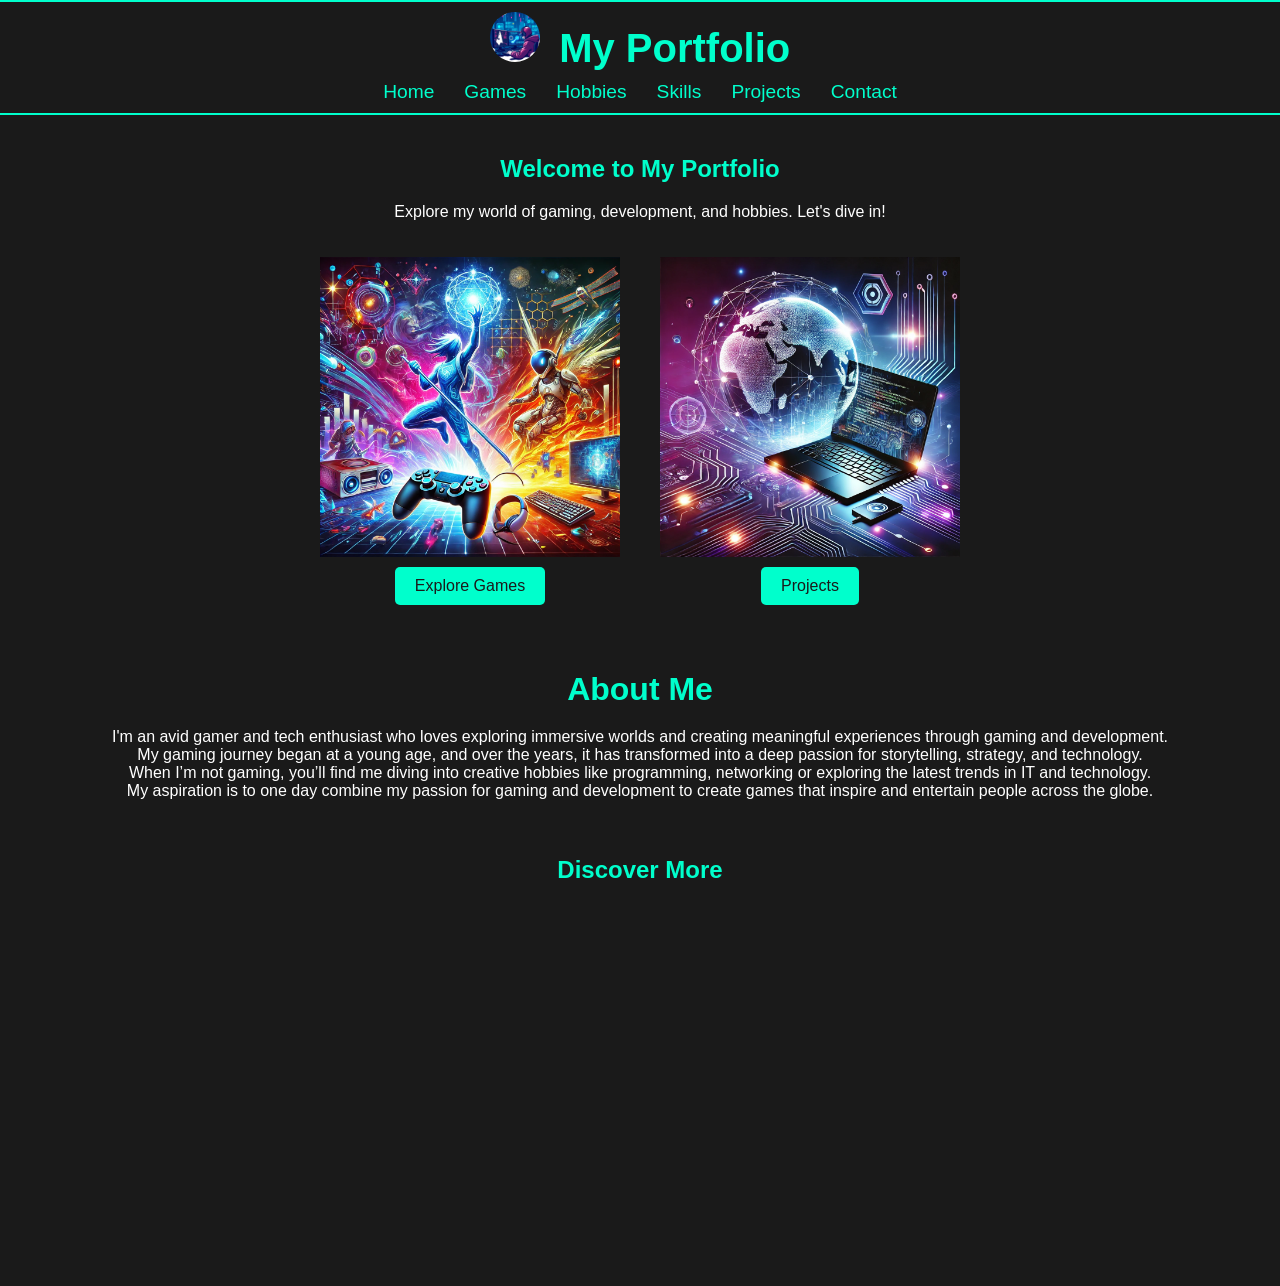
<file: index.html>
<!DOCTYPE html>
<html lang="en">
<head>
    <meta charset="UTF-8">
    <meta name="viewport" content="width=device-width, initial-scale=1.0">
    <title>Home - My Portfolio</title>
    <link rel="stylesheet" href="styles.css">
</head>
<body>
	<header>
		<div class="header-container">
			<a href="index.html"> <img src="homepage/profile.jpg" alt="A gamer passionate about computing and IT" class="profile-pic"> </a>
			<a href="index.html"><h1 class="title">My Portfolio</h1></a>
			<button class="menu-toggle" aria-label="Toggle navigation menu">
				<span></span>
				<span></span>
				<span></span>
			</button>
		</div>
		<nav class="navbar">
			<ul class="nav-links">
				<li><a href="index.html">Home</a></li>
				<li><a href="games.html">Games</a></li>
				<li><a href="hobbies.html">Hobbies</a></li>
				<li><a href="skills.html">Skills</a></li>
				<li><a href="projects.html">Projects</a></li>
				<li><a href="contact.html">Contact</a></li>
			</ul>
		</nav>
	</header>
	
    <section id="home">
		<h1>Welcome to My Portfolio</h1>
		<p>Explore my world of gaming, development, and hobbies. Let's dive in!</p>
        <div class="hero">
            <!-- First image and button -->
            <div class="btn-container">
                <img src="homepage/games.webp" alt="Video Games" title="Dive into my favorite games.">
                <a href="games.html" class="btn">Explore Games</a>
            </div>

            <!-- Second image and button -->
            <div class="btn-container">
                <img src="homepage/Computing.webp" alt="Computing/IT" title="Check out the projects I’ve been working on.">
                <a href="projects.html" class="btn">Projects</a>
            </div>
        </div>

        <div class="aboutme">
            <h2>About Me</h2>
			<p>I'm an avid gamer and tech enthusiast who loves exploring immersive worlds and creating meaningful experiences through gaming and development.<br>
			My gaming journey began at a young age, and over the years, it has transformed into a deep passion for storytelling, strategy, and technology.<br>
			When I’m not gaming, you’ll find me diving into creative hobbies like programming, networking or exploring the latest trends in IT and technology.<br>
			My aspiration is to one day combine my passion for gaming and development to create games that inspire and entertain people across the globe.</p>
        </div>

        <div class="btn-container">
            <h2>Discover More</h2>
            <p>Get to know me beyond gaming.</p>
            <a href="hobbies.html" class="btn">Hobbies</a>
            <p>Learn about the technical expertise I bring to the table.</p>
            <a href="skills.html" class="btn">Skills</a>
            <p>Let’s connect and collaborate!</p>
            <a href="contact.html" class="btn">Contact</a>
        </div>
    </section>
	
    <footer>
        <p>&copy; 2024 Alex. All rights reserved.</p>
		<p>Images generated by OpenAI.</p>
    </footer>
	<script src="functions.js"></script>
</body>
</html>
</file>
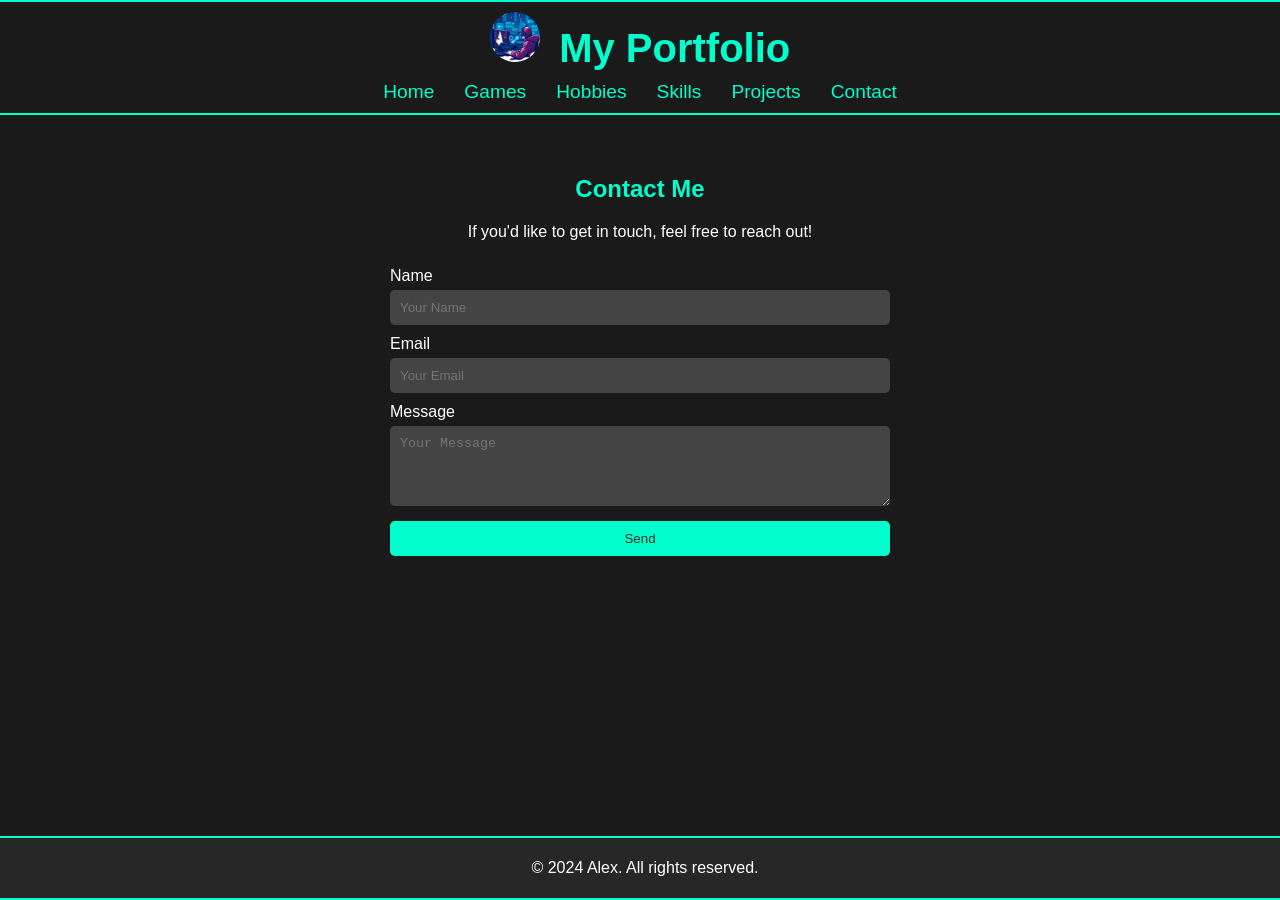
<file: contact.html>
<!DOCTYPE html>
<html lang="en">
<head>
    <meta charset="UTF-8">
    <meta name="viewport" content="width=device-width, initial-scale=1.0">
    <title>Contact - My Portfolio</title>
    <link rel="stylesheet" href="styles.css">
</head>
<body>
	<header>
		<div class="header-container">
			<a href="index.html"> <img src="homepage/profile.jpg" alt="A gamer passionate about computing and IT" class="profile-pic"> </a>
			<a href="index.html"><h1 class="title">My Portfolio</h1></a>
			<button class="menu-toggle" aria-label="Toggle navigation menu">
				<span></span>
				<span></span>
				<span></span>
			</button>
		</div>
		<nav class="navbar">
			<ul class="nav-links">
				<li><a href="index.html">Home</a></li>
				<li><a href="games.html">Games</a></li>
				<li><a href="hobbies.html">Hobbies</a></li>
				<li><a href="skills.html">Skills</a></li>
				<li><a href="projects.html">Projects</a></li>
				<li><a href="contact.html">Contact</a></li>
			</ul>
		</nav>
	</header>
    <section id="contact">
        <div class="container">
            <h2>Contact Me</h2>
            <p>If you'd like to get in touch, feel free to reach out!</p>
            <form>
                <label for="name">Name</label>
                <input type="text" id="name" name="name" placeholder="Your Name">
                <label for="email">Email</label>
                <input type="email" id="email" name="email" placeholder="Your Email">
                <label for="message">Message</label>
                <textarea id="message" name="message" rows="4" placeholder="Your Message"></textarea>
                <button type="submit">Send</button>
            </form>
        </div>
    </section>
    <footer>
        <p>&copy; 2024 Alex. All rights reserved.</p>
    </footer>
	<script src="functions.js"></script>
</body>
</html>
</file>
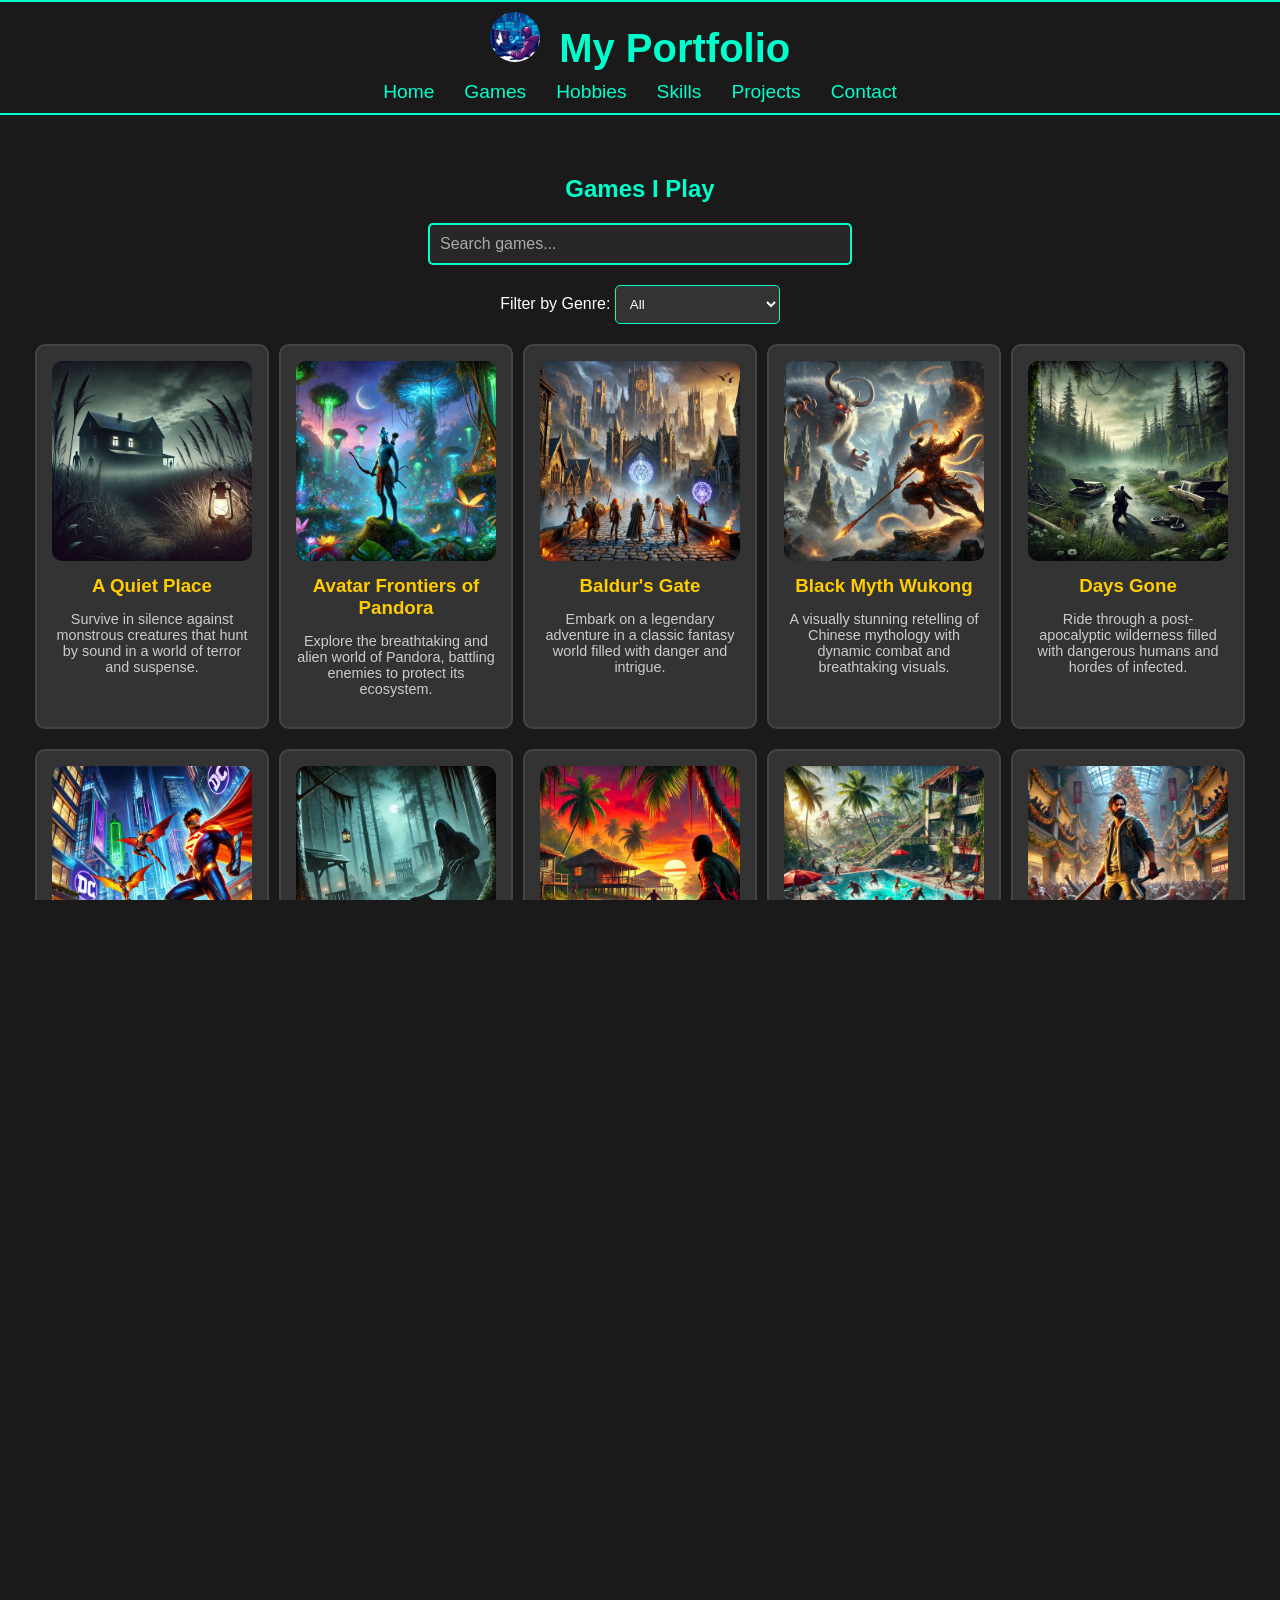
<file: games.html>
<!DOCTYPE html>
<html lang="en">
<head>
    <meta charset="UTF-8">
    <meta name="viewport" content="width=device-width, initial-scale=1.0">
    <title>Games - My Portfolio</title>
    <link rel="stylesheet" href="styles.css">
</head>
<body>
	<header>
		<div class="header-container">
			<a href="index.html"> <img src="homepage/profile.jpg" alt="A gamer passionate about computing and IT" class="profile-pic"> </a>
			<a href="index.html"><h1 class="title">My Portfolio</h1></a>
			<button class="menu-toggle" aria-label="Toggle navigation menu">
				<span></span>
				<span></span>
				<span></span>
			</button>
		</div>
		<nav class="navbar">
			<ul class="nav-links">
				<li><a href="index.html">Home</a></li>
				<li><a href="games.html">Games</a></li>
				<li><a href="hobbies.html">Hobbies</a></li>
				<li><a href="skills.html">Skills</a></li>
				<li><a href="projects.html">Projects</a></li>
				<li><a href="contact.html">Contact</a></li>
			</ul>
		</nav>
	</header>
	<section id="games">
		<div class="container">
			<h2>Games I Play</h2>
			
			<!-- Search Bar -->
			<div class="search-section">
				<input 
					type="text" 
					id="searchBar" 
					placeholder="Search games..." 
					oninput="searchGames()" 
					class="search-input"
				/>
			</div>

			<!-- Filter Section -->
			<div class="filter-section">
				<label for="filter">Filter by Genre:</label>
				<select id="filter" onchange="filterGames()">
					<option value="all">All</option>
					<option value="Action">Action</option>
					<option value="Adventure">Adventure</option>
					<option value="RPG">RPG</option>
					<option value="Open-World">Open World</option>
					<option value="Survival">Survival</option>
					<option value="Horror">Horror</option>
					<option value="Fantasy">Fantasy</option>
					<option value="Sci-Fi">Sci-Fi</option>
					<option value="Shooter">Shooter</option>
					<option value="Simulation">Simulation</option>
					<option value="Puzzle">Puzzle</option>
					<option value="Platformer">Platformer</option>
					<option value="Narrative">Narrative</option>
					<option value="Strategy">Strategy</option>
					<option value="Multiplayer">Multiplayer</option>
					<option value="MMO">MMO</option>
					<option value="Battle-Royale">Battle Royale</option>
					<option value="Mythology">Mythology</option>
					<option value="Psychological-Horror">Psychological Horror</option>
				</select>
			</div>

			<!-- Games Grid -->
			<div class="games-grid" id="gamesGrid">
				<div class="game-card" data-genre="Adventure Action Horror Survival">
					<img src="games/AQuietPlace.webp" alt="A Quiet Place">
					<h3>A Quiet Place</h3>
					<p>Survive in silence against monstrous creatures that hunt by sound in a world of terror and suspense.</p>
				</div>
				<div class="game-card" data-genre="Adventure RPG Action Shooter Open-World">
					<img src="games/Avatar.webp" alt="Avatar Frontiers of Pandora">
					<h3>Avatar Frontiers of Pandora</h3>
					<p>Explore the breathtaking and alien world of Pandora, battling enemies to protect its ecosystem.</p>
				</div>
				<div class="game-card" data-genre="RPG Fantasy Strategy">
					<img src="games/Baldur'sGate.webp" alt="Baldur's Gate">
					<h3>Baldur's Gate</h3>
					<p>Embark on a legendary adventure in a classic fantasy world filled with danger and intrigue.</p>
				</div>
				<div class="game-card" data-genre="Action RPG Adventure Mythology">
					<img src="games/BlackMythWukong.webp" alt="Black Myth Wukong">
					<h3>Black Myth Wukong</h3>
					<p>A visually stunning retelling of Chinese mythology with dynamic combat and breathtaking visuals.</p>
				</div>
				<div class="game-card" data-genre="Action Survival Horror Open-World">
					<img src="games/DaysGone.webp" alt="Days Gone">
					<h3>Days Gone</h3>
					<p> Ride through a post-apocalyptic wilderness filled with dangerous humans and hordes of infected.</p>
				</div>
				<div class="game-card" data-genre="Action MMO Superhero">
					<img src="games/DCUniverseOnline.webp" alt="DC Universe Online">
					<h3>DC Universe Online</h3>
					<p>Create your own superhero or villain and join epic battles in a world of DC Comics legends.</p>
				</div>
				<div class="game-card" data-genre="Horror Multiplayer">
					<img src="games/DeadByDaylight.webp" alt="Dead By Daylight">
					<h3>Dead By Daylight</h3>
					<p>A multiplayer survival horror game where one killer hunts down four survivors.</p>
				</div>
				<div class="game-card" data-genre="RPG Survival Horror">
					<img src="games/DeadIsland1.webp" alt="Dead Island 1">
					<h3>Dead Island 1</h3>
					<p>A zombie-infested island where survival depends on skillful melee combat.</p>
				</div>
				<div class="game-card" data-genre="Action RPG Survival Horror">
					<img src="games/DeadIsland2.webp" alt="Dead Island 2">
					<h3>Dead Island 2</h3>
					<p>Explore a stylish Los Angeles overrun with zombies while fighting for survival.</p>
				</div>
				<div class="game-card" data-genre="Action Survival Horror">
					<img src="games/DeadRising4.webp" alt="Deadrising 4">
					<h3>Deadrising 4</h3>
					<p>Battle hordes of zombies with creative weapons in a festive open-world sandbox.</p>
				</div>
				<div class="game-card" data-genre="Action Adventure Sci-Fi">
					<img src="games/DeadStranding.webp" alt="Dead Stranding">
					<h3>Dead Stranding</h3>
					<p>A story-driven adventure about reconnecting humanity in a fractured world.</p>
				</div><div class="game-card" data-genre="Action Survival Horror">
					<img src="games/DyingLight1.webp" alt="Dying Light 1">
					<h3>Dying Light 1</h3>
					<p>A parkour-based survival game set in a zombie-infested urban environment.</p>
				</div>
				<div class="game-card" data-genre="Action Survival Horror">
					<img src="games/DyingLight2.webp" alt="Dying Light 2">
					<h3>Dying Light 2</h3>
					<p>Fight to survive and shape the future of a post-apocalyptic world.</p>
				</div>
				<div class="game-card" data-genre="Action RPG Fantasy">
					<img src="games/EldenRing.webp" alt="Elden Ring">
					<h3>Elden Ring</h3>
					<p>An expansive open-world RPG filled with mythical creatures and challenging combat.</p>
				</div>
				<div class="game-card" data-genre="Action Horror Multiplayer">
					<img src="games/EvilDead.jpg" alt="Evil Dead The Game">
					<h3>Evil Dead The Game</h3>
					<p>Team up to fight off the forces of evil in the iconic Evil Dead universe.</p>
				</div>
				<div class="game-card" data-genre="Action FPS Open-World">
					<img src="games/FarCry5.webp" alt="Far Cry 5">
					<h3>Far Cry 5</h3>
					<p>Fight a doomsday cult in a sprawling, picturesque Montana landscape.</p>
				</div>
				<div class="game-card" data-genre="Action FPS Open-World">
					<img src="games/FarCry6.jpg" alt="Far Cry 6">
					<h3>Far Cry 6</h3>
					<p>Lead a revolution against a tyrannical dictator in a vibrant island nation.</p>
				</div>
				<div class="game-card" data-genre="Action FPS Open-World">
					<img src="games/FarCryNewDawn.webp" alt="Far Cry New Dawn">
					<h3>Far Cry New Dawn</h3>
					<p>Rebuild and survive in a vivid post-apocalyptic world after nuclear fallout.</p>
				</div>
				<div class="game-card" data-genre="Battle-Royale Shooter">
					<img src="games/Fortnite.webp" alt="Fortnite">
					<h3>Fortnite</h3>
					<p>Battle to be the last player standing in a colorful, fast-paced arena.</p>
				</div>
				<div class="game-card" data-genre="Action Adventure Open-World">
					<img src="games/GhostOfTsushima.jpg" alt="Ghost Of Tsushima">
					<h3>Ghost Of Tsushima</h3>
					<p>Defend Japan from invaders as a samurai in a breathtaking, historic world.</p>
				</div>
				<div class="game-card" data-genre="Action Cyberpunk Platformer">
					<img src="games/Ghostrunner.jpg" alt="Ghost Runner">
					<h3>Ghost Runner</h3>
					<p>A fast-paced cyberpunk parkour game with deadly sword combat.</p>
				</div>
				<div class="game-card" data-genre="Action RPG Mythology">
					<img src="games/GodOfWarRagnarok.webp" alt="God Of War Ragnarok">
					<h3>God Of War Ragnarok</h3>
					<p>A father-son journey through Norse mythology, filled with epic battles.</p>
				</div>
				<div class="game-card" data-genre="Survival Adventure">
					<img src="games/GreenHell.jpg" alt="Green Hell">
					<h3>Green Hell</h3>
					<p>Survive in the dangerous Amazon rainforest with limited resources.</p>
				</div>
				<div class="game-card" data-genre="Action Open-World">
					<img src="games/GTA5.webp" alt="Grand Theft Auto 5">
					<h3>Grand Theft Auto 5</h3>
					<p>Explore a sprawling city filled with heists, chaos, and cinematic storytelling.</p>
				</div>
				<div class="game-card" data-genre="Simulation Survival Strategy">
					<img src="games/MedievalDynasty.webp" alt="Medieval Dynasty">
					<h3>Medieval Dynasty</h3>
					<p>Build your medieval village and dynasty while surviving harsh winters.</p>
				</div>
				<div class="game-card" data-genre="Horror Multiplayer">
					<img src="games/Pacify.webp" alt="Pacify">
					<h3>Pacify</h3>
					<p>Work together to solve a terrifying mystery in a haunted house.</p>
				</div>
				<div class="game-card" data-genre="Horror Multiplayer">
					<img src="games/Phasmophobia.webp" alt="Phasmophobia">
					<h3>Phasmophobia</h3>
					<p>Investigate haunted locations with friends using ghost-hunting tools.</p>
				</div>
				<div class="game-card" data-genre="Simulation Strategy">
					<img src="games/PoliceSimulator.webp" alt="Police Simulator">
					<h3>Police Simulator</h3>
					<p>Step into the role of a police officer and patrol the city streets.</p>
				</div>
				<div class="game-card" data-genre="Battle-Royale Shooter">
					<img src="games/PUBG.jpg" alt="PUBG Battlegrounds">
					<h3>PUBG Battlegrounds</h3>
					<p>Fight to survive in large-scale battles on sprawling maps.</p>
				</div>
				<div class="game-card" data-genre="Action Adventure Open-World">
					<img src="games/RDR2.webp" alt="Red Dead Redemption 2">
					<h3>Red Dead Redemption 2</h3>
					<p>An epic Western adventure with a rich story and stunning open world.</p>
				</div>
				<div class="game-card" data-genre="Action RPG Shooter">
					<img src="games/Remnant1.webp" alt="Remnant 1">
					<h3>Remnant 1</h3>
					<p>Battle interdimensional monsters in a post-apocalyptic world.</p>
				</div>
				<div class="game-card" data-genre="Action RPG Shooter">
					<img src="games/Remnant2.jpg" alt="Remnant 2">
					<h3>Remnant 2</h3>
					<p>A cooperative survival game with deeper exploration and challenging enemies.</p>
				</div>
				<div class="game-card" data-genre="Roguelike Shooter Sci-Fi">
					<img src="games/Returnal.webp" alt="Returnal">
					<h3>Returnal</h3>
					<p>Escape a time loop on a hostile alien planet in this roguelike shooter.</p>
				</div>
				<div class="game-card" data-genre="Action Adventure Open-World">
					<img src="games/RiseOfTheRonin.webp" alt="Rise Of The Ronin">
					<h3>Rise Of The Ronin</h3>
					<p>Explore feudal Japan as a skilled samurai during turbulent times.</p>
				</div>
				<div class="game-card" data-genre="Action Adventure Exploration">
					<img src="games/ShadowOfTheTombRider.jpg" alt="Shadow Of The Tomb Raider">
					<h3>Shadow Of The Tomb Raider</h3>
					<p>Lara Croft's journey into the depths of a lost civilization.</p>
				</div>
				<div class="game-card" data-genre="Adventure Mystery">
					<img src="games/SherlockHolmes.webp" alt="Sherlock Holmes Chapter One">
					<h3>Sherlock Holmes Chapter One</h3>
					<p>Investigate mysteries and solve crimes in an open-world Victorian setting.</p>
				</div>
				<div class="game-card" data-genre="Survival Horror Psychological-Horror">
					<img src="games/SilentHill2.webp" alt="Silent Hill 2">
					<h3>Silent Hill 2</h3>
					<p>A haunting journey into a town filled with eerie secrets and terror.</p>
				</div>
				<div class="game-card" data-genre="Action Adventure">
					<img src="games/Spiderman2.jpg" alt="Spider-man 2">
					<h3>Spider-man 2</h3>
					<p>Swing through New York City and face iconic villains as Spider-Man.</p>
				</div>
				<div class="game-card" data-genre="Survival Strategy">
					<img src="games/StrandedAlienDawn.webp" alt="Stranded Alien Dawn">
					<h3>Stranded Alien Dawn</h3>
					<p>Build and manage a colony while surviving on an alien planet.</p>
				</div>
				<div class="game-card" data-genre="Shooter RPG">
					<img src="games/TheFirstDescendant.webp" alt="The First Descendant">
					<h3>The First Descendant</h3>
					<p>Take on enemies with advanced weapons and unique powers.</p>
				</div>
				<div class="game-card" data-genre="Survival Horror">
					<img src="games/TheForest.webp" alt="The Forest">
					<h3>The Forest</h3>
					<p>Survive in a dense forest filled with cannibalistic mutants.</p>
				</div>
				<div class="game-card" data-genre="RPG Sci-Fi">
					<img src="games/TheOuterWorlds.webp" alt="The Outer Worlds">
					<h3>The Outer Worlds</h3>
					<p>Explore a colonized solar system filled with quirky characters and stories.</p>
				</div>
				<div class="game-card" data-genre="Simulation Life">
					<img src="games/TheSims4.webp" alt="The Sims 4">
					<h3>The Sims 4</h3>
					<p>Build homes, relationships, and entire lives in this life simulator.</p>
				</div>
				<div class="game-card" data-genre="Adventure Narrative">
					<img src="games/TheWalkingDead.webp" alt="The Walking Dead Definitive Series">
					<h3>The Walking Dead Definitive Series</h3>
					<p>Experience the emotional journey of survivors in a zombie apocalypse.</p>
				</div>
				<div class="game-card" data-genre="RPG Fantasy Adventure">
					<img src="games/TheWitcher3.webp" alt="The Witcher 3">
					<h3>The Witcher 3</h3>
					<p>Follow Geralt of Rivia in an open world filled with monsters and mysteries.</p>
				</div>
				<div class="game-card" data-genre="Survival Strategy">
					<img src="games/ThisWarOfMine.webp" alt="This War Of Mine Final Cut">
					<h3>This War Of Mine Final Cut</h3>
					<p>Survive as civilians caught in the horrors of war.</p>
				</div>
				<div class="game-card" data-genre="Action Adventure Survival Horror">
					<img src="games/TLOU1.webp" alt="The Last Of Us 1">
					<h3>The Last Of Us 1</h3>
					<p>A gripping tale of survival and companionship in a post-apocalyptic world.</p>
				</div>
				<div class="game-card" data-genre="Action Adventure Survival Horror">
					<img src="games/TLOU2.webp" alt="The Last Of Us 2">
					<h3>The Last Of Us 2</h3>
					<p>A revenge-driven narrative with emotional depth and harrowing combat.</p>
				</div>
				<div class="game-card" data-genre="Action Adventure Exploration">
					<img src="games/TombRaiderDefinitiveEdition.jpg" alt="Tomb Raider Definitive Edition">
					<h3>Tomb Raider Definitive Edition</h3>
					<p>Witness Lara Croft's origin story in an action-packed survival adventure.</p>
				</div>
				<div class="game-card" data-genre="Action RPG Sci-Fi">
					<img src="games/Anthem.webp" alt="Anthem">
					<h3>Anthem</h3>
					<p>Suit up in powerful exosuits and explore a stunning, open world filled with dangers and mysteries.</p>
				</div>
				<div class="game-card" data-genre="Action RPG Open-World Mythology">
					<img src="games/AssassinCreedValhalla.webp" alt="Assassin Creed Valhalla">
					<h3>Assassin Creed Valhalla</h3>
					<p>Embark on an epic Viking saga as you conquer lands and build your settlement.</p>
				</div>
				<div class="game-card" data-genre="RPG Sci-Fi Open-World">
					<img src="games/Cyberpunk.webp" alt="Cyberpunk">
					<h3>Cyberpunk</h3>
					<p>Explore a dystopian future city filled with advanced technology and gripping narratives.</p>
				</div>
				<div class="game-card" data-genre="Adventure Narrative Sci-Fi">
					<img src="games/DBH.webp" alt="Detroit Become Human">
					<h3>Detroit Become Human</h3>
					<p>Shape the future of humanity and AI with your decisions in a beautifully crafted futuristic world.</p>
				</div>
				<div class="game-card" data-genre="RPG Fantasy Action">
					<img src="games/DD2.webp" alt="Dragon's Dogma 2">
					<h3>Dragon's Dogma 2</h3>
					<p>Embark on an epic adventure in a vast fantasy world filled with mythical creatures and dynamic combat.</p>
				</div>
				<div class="game-card" data-genre="Adventure Mystery Narrative">
					<img src="games/Firewatch.webp" alt="Firewatch">
					<h3>Firewatch</h3>
					<p>Experience an emotional story of isolation and discovery as a fire lookout in the wilderness.</p>
				</div>
				<div class="game-card" data-genre="Action RPG Fantasy">
					<img src="games/Forspoken.webp" alt="Forspoken">
					<h3>Forspoken</h3>
					<p>Play as Frey, a young woman transported to a magical world, where she must harness newfound powers to survive.</p>
				</div>
				<div class="game-card" data-genre="Action RPG Fantasy">
					<img src="games/Hogwarts.webp" alt="Hogwarts Legacy">
					<h3>Hogwarts Legacy</h3>
					<p>Live your wizarding dreams and explore Hogwarts in a rich, open-world adventure.</p>
				</div>
				<div class="game-card" data-genre="Action RPG Open-World">
					<img src="games/HorizonForbiddenWest.webp" alt="Horizon Forbidden West">
					<h3>Horizon Forbidden West</h3>
					<p>Venture into a stunning post-apocalyptic world to uncover the secrets of humanity's downfall.</p>
				</div>
				<div class="game-card" data-genre="Action RPG Open-World">
					<img src="games/HorizonZeroDawn.webp" alt="Horizon Zero Dawn">
					<h3>Horizon Zero Dawn</h3>
					<p>Explore a beautiful, machine-overrun world and discover the mystery behind its collapse.</p>
				</div>
				<div class="game-card" data-genre="Action RPG Dark Fantasy">
					<img src="games/LordOfTheFallen.webp" alt="Lord Of The Fallen">
					<h3>Lord Of The Fallen</h3>
					<p>Challenge fearsome foes in a gothic, immersive world with dynamic combat.</p>
				</div>
				<div class="game-card" data-genre="Survival Horror Action">
					<img src="games/RE2.webp" alt="Resident Evil 2">
					<h3>Resident Evil 2</h3>
					<p>Escape the horrors of Raccoon City in this gripping and intense remake.</p>
				</div>
				<div class="game-card" data-genre="Survival Horror Action">
					<img src="games/RE3.webp" alt="Resident Evil 3">
					<h3>Resident Evil 3</h3>
					<p>Survive against the terrifying Nemesis in this thrilling reimagining of a classic.</p>
				</div>
				<div class="game-card" data-genre="Survival Horror Action">
					<img src="games/RE4.webp" alt="Resident Evil 4">
					<h3>Resident Evil 4</h3>
					<p>Fight to rescue the President's daughter in a chilling and action-packed horror adventure.</p>
				</div>
				<div class="game-card" data-genre="Survival Horror Action">
					<img src="games/RE7.webp" alt="Resident Evil 7">
					<h3>Resident Evil 7</h3>
					<p>Escape a twisted plantation as you uncover a family's dark secrets in first-person horror.</p>
				</div>
				<div class="game-card" data-genre="Survival Horror Action">
					<img src="games/REV.webp" alt="Resident Evil Village">
					<h3>Resident Evil Village</h3>
					<p>Enter a mysterious village filled with nightmarish creatures and uncover the truth about Ethan's journey.</p>
				</div>			
				<div class="game-card" data-genre="Survival Adventure Sci-Fi">
					<img src="games/SubnauticaBelowZero.webp" alt="Subnautica Below Zero">
					<h3>Subnautica Below Zero</h3>
					<p>Explore the icy depths of an alien ocean while uncovering the secrets of its world.</p>
				</div>
				<div class="game-card" data-genre="Survival Horror Action">
					<img src="games/TEW1.webp" alt="The Evil Within 1">
					<h3>The Evil Within 1</h3>
					<p>Survive a nightmarish world filled with twisted creatures and psychological terror.</p>
				</div>
				<div class="game-card" data-genre="Survival Horror Action">
					<img src="games/TEW2.webp" alt="The Evil Within 2">
					<h3>The Evil Within 2</h3>
					<p>Dive deeper into a surreal world of horrors to save your daughter.</p>
				</div>
				<div class="game-card" data-genre="Horror Adventure Interactive-Drama">
					<img src="games/TheDevilInMe.webp" alt="The Devil In Me">
					<h3>The Devil In Me</h3>
					<p>A chilling story of filmmakers trapped in a replica of a serial killer's murder hotel.</p>
				</div>
				<div class="game-card" data-genre="Simulation Adventure">
					<img src="games/TheHunterCallOfTheWild.webp" alt="The Hunter Call Of The Wild">
					<h3>The Hunter Call Of The Wild</h3>
					<p>Experience the thrill of hunting in a stunning, open-world environment.</p>
				</div>
				<div class="game-card" data-genre="Adventure Puzzle Narrative">
					<img src="games/TwelveMinutes.webp" alt="Twelve Minutes">
					<h3>Twelve Minutes</h3>
					<p>Solve the mystery of a time loop as events repeat in a claustrophobic apartment.</p>
				</div>
				<div class="game-card" data-genre="Puzzle Platformer">
					<img src="games/Unravel1.webp" alt="Unravel 1">
					<h3>Unravel 1</h3>
					<p>Guide a tiny yarn figure through beautiful environments in a heartwarming adventure.</p>
				</div>
				<div class="game-card" data-genre="Puzzle Platformer">
					<img src="games/Unravel2.webp" alt="Unravel 2">
					<h3>Unravel 2</h3>
					<p>Work together as two yarn figures to navigate challenges and uncover the story.</p>
				</div>
				<div class="game-card" data-genre="Survival Horror Psychological-Horror">
					<img src="games/Visage.webp" alt="Visage">
					<h3>Visage</h3>
					<p>Explore a terrifying house filled with haunting memories and unspeakable horrors.</p>
				</div>
				<div class="game-card" data-genre="Battle-Royale Shooter">
					<img src="games/ApexLegends.jpg" alt="Apex Legends">
					<h3>Apex Legends</h3>
					<p>A fast-paced and team-based battle royale game where players choose unique characters, each with special abilities, and fight for survival in a futuristic sci-fi world.</p>
				</div>
				<div class="game-card" data-genre="Survival Horror Psychological-Horror">
					<img src="games/UntilDawn.webp" alt="Until Dawn">
					<h3>Until Dawn</h3>
					<p>A cinematic horror experience where every decision impacts the story as a group of friends fights to survive a terrifying night in an isolated mountain lodge.</p>
				</div>
				
				<!-- Add more games as needed -->
			</div>
		</div>
	</section>
	
    <footer>
        <p>&copy; 2024 Alex. All rights reserved.</p>
		<p>Images Generated By OpenAI & Deep AI.</p>
    </footer>
	<script src="functions.js"></script>
</body>
</html>
</file>
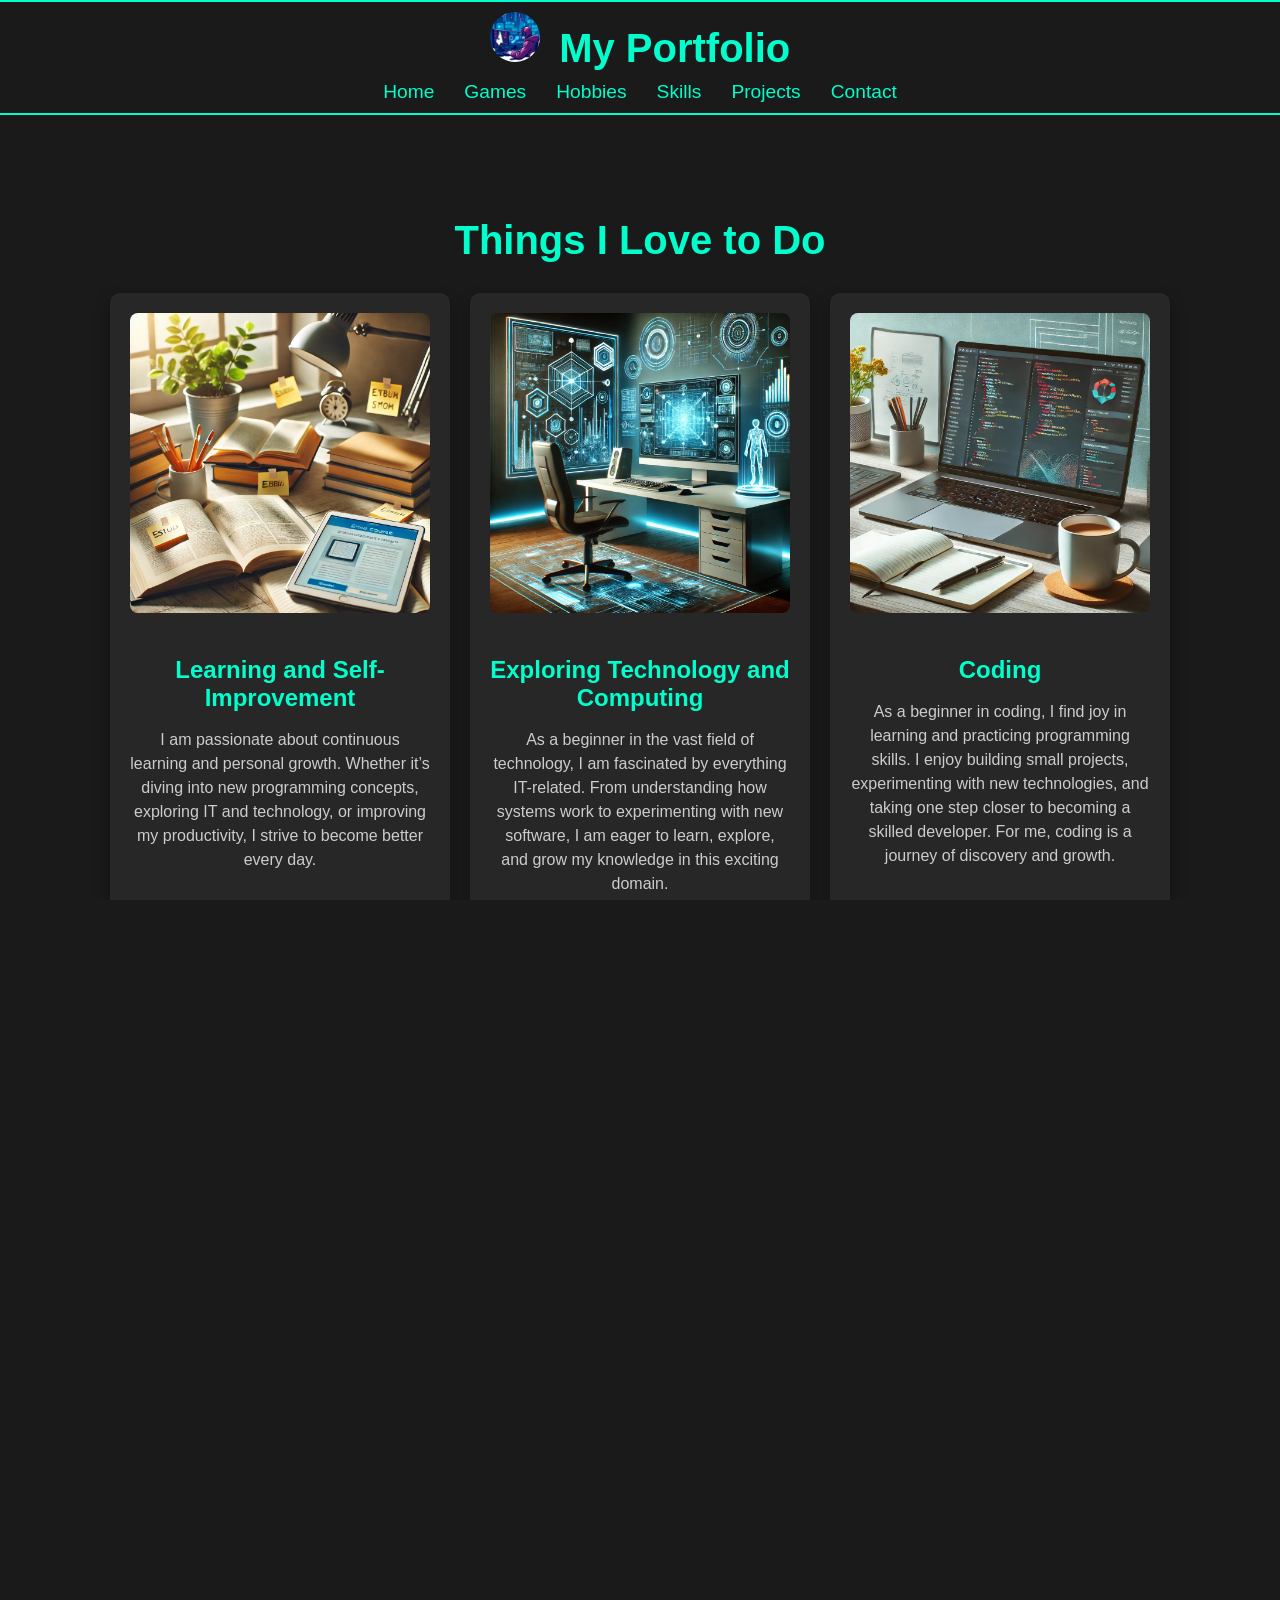
<file: hobbies.html>
<!DOCTYPE html>
<html lang="en">
<head>
    <meta charset="UTF-8">
    <meta name="viewport" content="width=device-width, initial-scale=1.0">
    <title>Hobbies - My Portfolio</title>
    <link rel="stylesheet" href="styles.css">
</head>
<body>
	<header>
		<div class="header-container">
			<a href="index.html"> <img src="homepage/profile.jpg" alt="A gamer passionate about computing and IT" class="profile-pic"> </a>
			<a href="index.html"><h1 class="title">My Portfolio</h1></a>
			<button class="menu-toggle" aria-label="Toggle navigation menu">
				<span></span>
				<span></span>
				<span></span>
			</button>
		</div>
		<nav class="navbar">
			<ul class="nav-links">
				<li><a href="index.html">Home</a></li>
				<li><a href="games.html">Games</a></li>
				<li><a href="hobbies.html">Hobbies</a></li>
				<li><a href="skills.html">Skills</a></li>
				<li><a href="projects.html">Projects</a></li>
				<li><a href="contact.html">Contact</a></li>
			</ul>
		</nav>
	</header>
    <section id="hobbies">
        <div class="container">
            <h2>Things I Love to Do</h2>
            <div class="hobbies-list">
                <div class="hobby-item">
                    <img src="hobbies/learning.webp" alt="Learning & Self-Improving">
                    <h3>Learning and Self-Improvement</h3>
                    <p>I am passionate about continuous learning and personal growth. Whether it’s diving into new programming concepts, exploring IT and technology, or improving my productivity, I strive to become better every day.</p>
                </div>
                <div class="hobby-item">
                    <img src="hobbies/explore-tech.webp" alt="Exploring Technology and Computing">
                    <h3>Exploring Technology and Computing</h3>
                    <p>As a beginner in the vast field of technology, I am fascinated by everything IT-related.
					From understanding how systems work to experimenting with new software, I am eager to learn, explore, and grow my knowledge in this exciting domain.</p>
                </div>
                <div class="hobby-item">
                    <img src="hobbies/coding.webp" alt="Coding">
                    <h3>Coding</h3>
                    <p>As a beginner in coding, I find joy in learning and practicing programming skills.
					I enjoy building small projects, experimenting with new technologies, and taking one step closer to becoming a skilled developer. For me, coding is a journey of discovery and growth.</p>
                </div>
                <div class="hobby-item">
                    <img src="hobbies/travel.webp" alt="Travelling">
                    <h3>Travelling</h3>
                    <p>Traveling with my wife is one of my favorite hobbies. We enjoy exploring new destinations, experiencing different cultures, and creating unforgettable memories together.
					Every trip inspires us to see the world from a fresh perspective.</p>
                </div>
                <div class="hobby-item">
                    <img src="hobbies/movie.webp" alt="Watching Movies">
                    <h3>Watching Movies</h3>
                    <p>I enjoy spending quality time watching movies and exploring a variety of genres.
					My favorites include horror, thriller, action, adventure, comedy, Sci-Fi, and fantasy. Movies provide me with moments of entertainment and inspiration through captivating stories and exciting visuals.</p>
                </div>
                <div class="hobby-item">
                    <img src="hobbies/chess.webp" alt="Chess">
                    <h3>Playing Chess</h3>
                    <p>Chess is more than a game for me; it’s a mental workout. I enjoy the challenge of planning strategies, analyzing moves, and improving my gameplay over time.
					It’s a hobby that sharpens my critical thinking and decision-making skills.</p>
                </div>				
            </div>
        </div>
    </section>
    <footer>
        <p>&copy; 2024 Alex. All rights reserved.</p>
		<p>Images generated by OpenAI.</p>
    </footer>
	<script src="functions.js"></script>
</body>
</html>
</file>
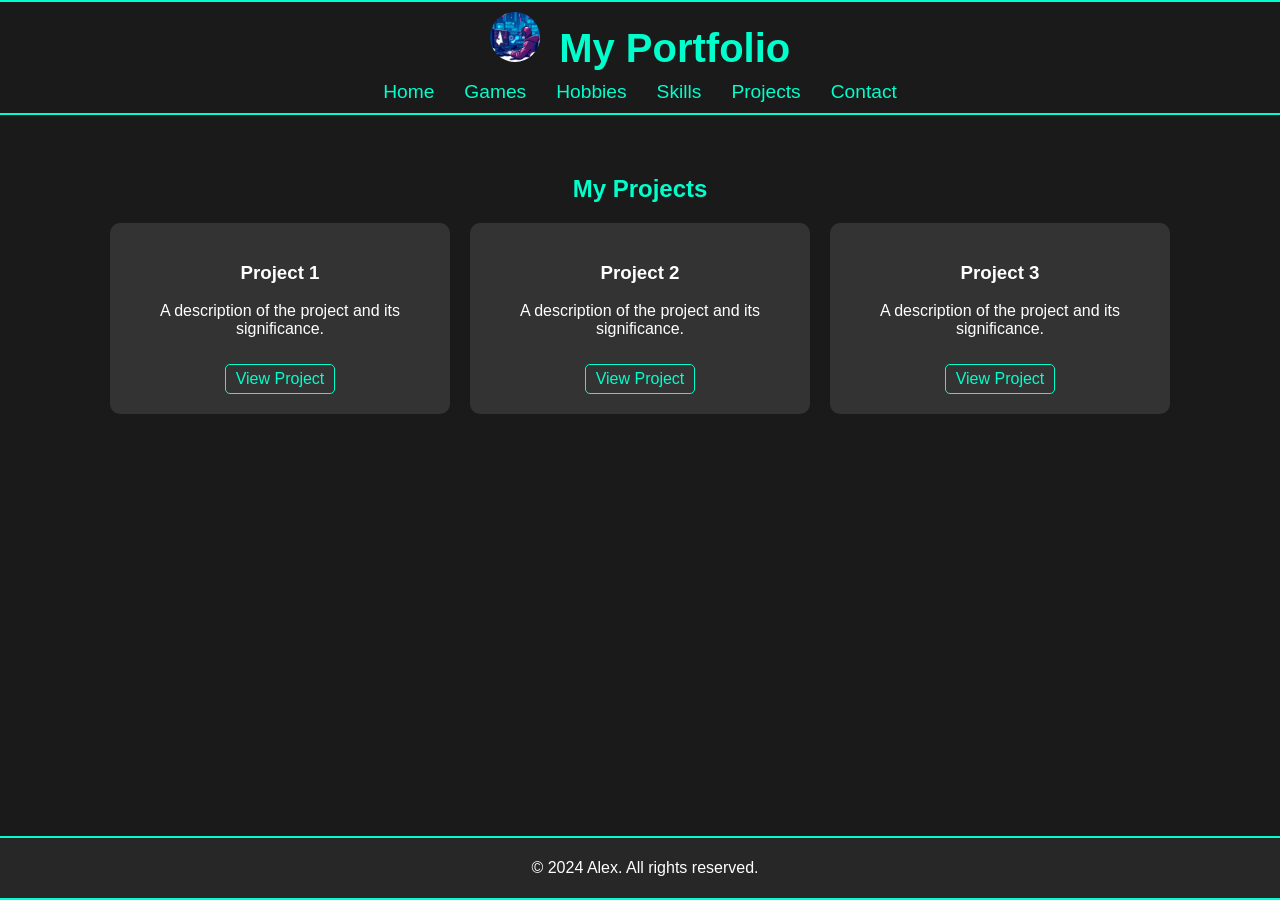
<file: projects.html>
<!DOCTYPE html>
<html lang="en">
<head>
    <meta charset="UTF-8">
    <meta name="viewport" content="width=device-width, initial-scale=1.0">
    <title>Projects - My Portfolio</title>
    <link rel="stylesheet" href="styles.css">
</head>
<body>
	<header>
		<div class="header-container">
			<a href="index.html"> <img src="homepage/profile.jpg" alt="A gamer passionate about computing and IT" class="profile-pic"> </a>
			<a href="index.html"><h1 class="title">My Portfolio</h1></a>
			<button class="menu-toggle" aria-label="Toggle navigation menu">
				<span></span>
				<span></span>
				<span></span>
			</button>
		</div>
		<nav class="navbar">
			<ul class="nav-links">
				<li><a href="index.html">Home</a></li>
				<li><a href="games.html">Games</a></li>
				<li><a href="hobbies.html">Hobbies</a></li>
				<li><a href="skills.html">Skills</a></li>
				<li><a href="projects.html">Projects</a></li>
				<li><a href="contact.html">Contact</a></li>
			</ul>
		</nav>
	</header>
    <section id="projects">
        <div class="container">
            <h2>My Projects</h2>
            <div class="project-cards">
                <div class="project-card">
                    <h3>Project 1</h3>
                    <p>A description of the project and its significance.</p>
                    <a href="https://github.com/yourproject" target="_blank">View Project</a>
                </div>
                <div class="project-card">
                    <h3>Project 2</h3>
                    <p>A description of the project and its significance.</p>
                    <a href="https://github.com/yourproject" target="_blank">View Project</a>
                </div>
                <div class="project-card">
                    <h3>Project 3</h3>
                    <p>A description of the project and its significance.</p>
                    <a href="https://github.com/yourproject" target="_blank">View Project</a>
                </div>
            </div>
        </div>
    </section>
    <footer>
        <p>&copy; 2024 Alex. All rights reserved.</p>
    </footer>
	<script src="functions.js"></script>
</body>
</html>
</file>
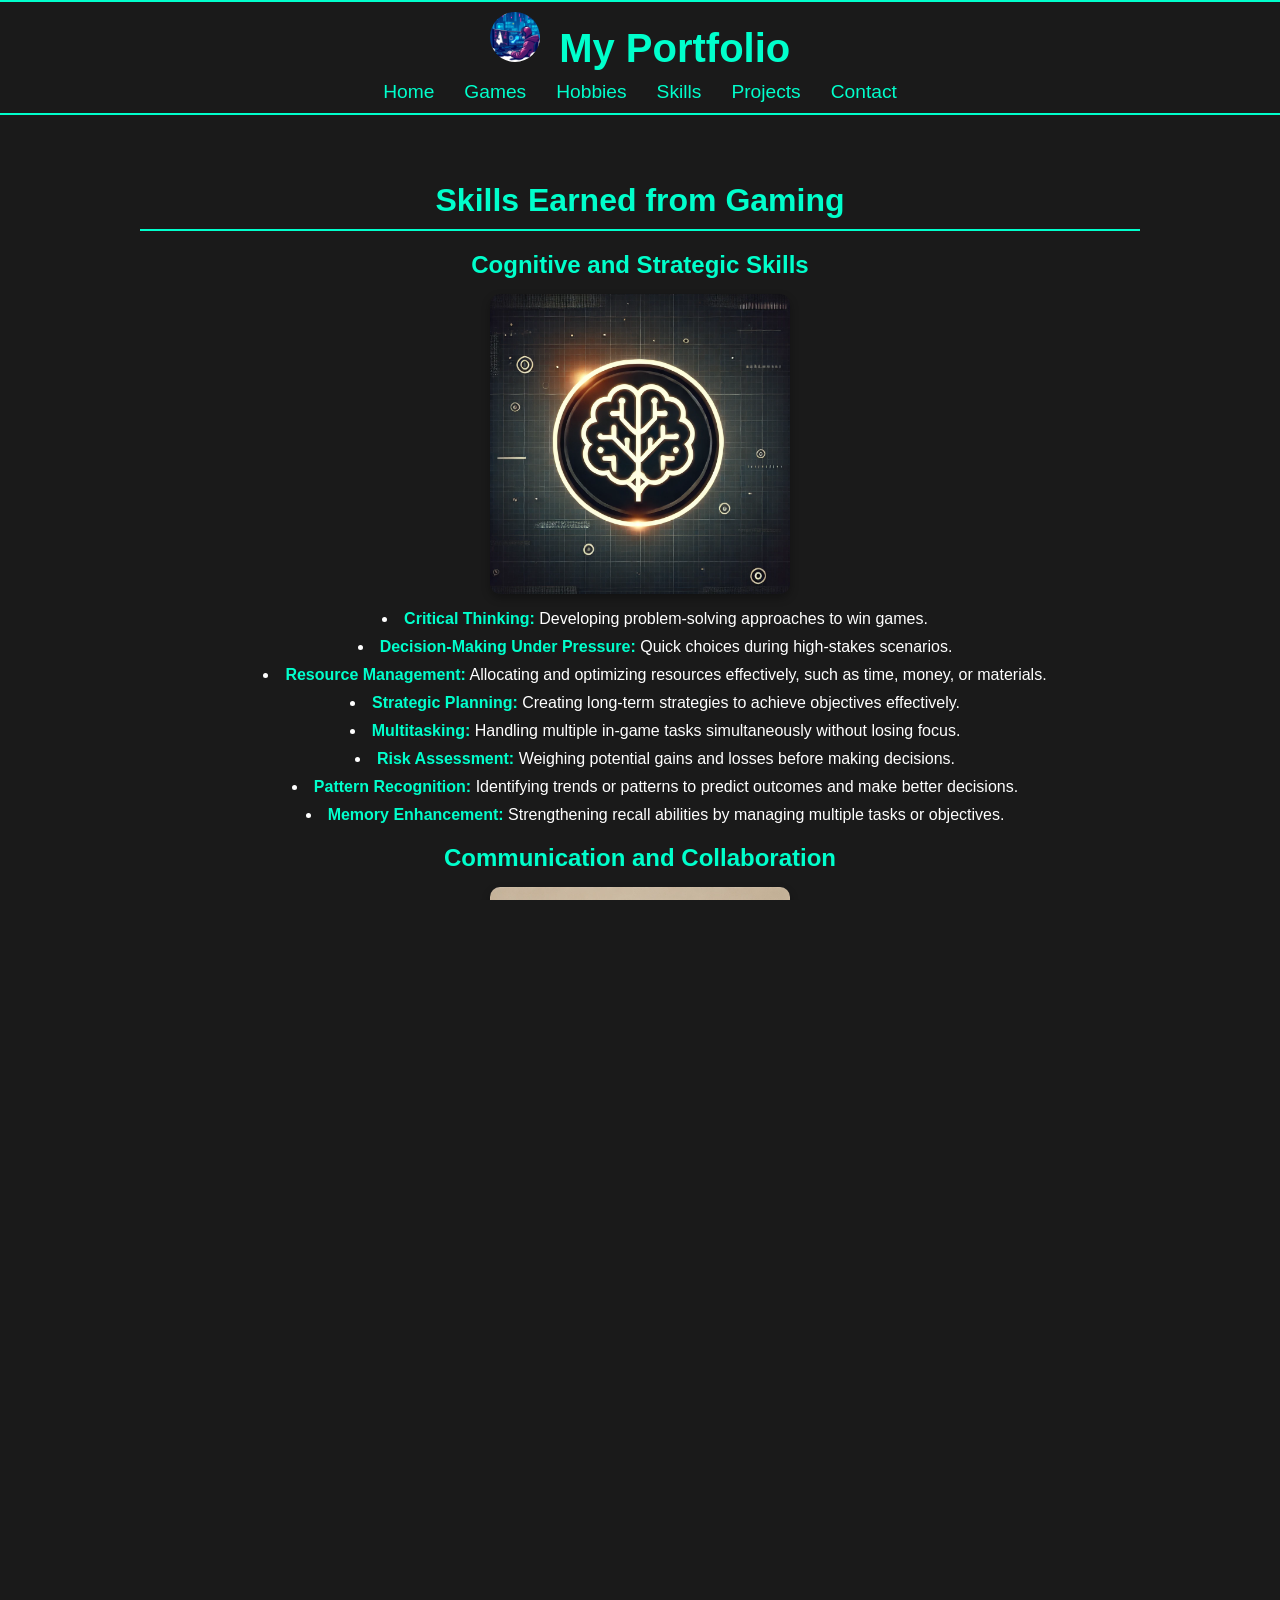
<file: skills.html>
<!DOCTYPE html>
<html lang="en">
<head>
    <meta charset="UTF-8">
    <meta name="viewport" content="width=device-width, initial-scale=1.0">
    <title>Skills - My Portfolio</title>
    <link rel="stylesheet" href="styles.css">
</head>
<body>
	<header>
		<div class="header-container">
			<a href="index.html"> <img src="homepage/profile.jpg" alt="A gamer passionate about computing and IT" class="profile-pic"> </a>
			<a href="index.html"><h1 class="title">My Portfolio</h1></a>
			<button class="menu-toggle" aria-label="Toggle navigation menu">
				<span></span>
				<span></span>
				<span></span>
			</button>
		</div>
		<nav class="navbar">
			<ul class="nav-links">
				<li><a href="index.html">Home</a></li>
				<li><a href="games.html">Games</a></li>
				<li><a href="hobbies.html">Hobbies</a></li>
				<li><a href="skills.html">Skills</a></li>
				<li><a href="projects.html">Projects</a></li>
				<li><a href="contact.html">Contact</a></li>
			</ul>
		</nav>
	</header>
    <section id="skills">
        <div class="container-skills">
            <h2>Skills Earned from Gaming</h2>
            <h3>Cognitive and Strategic Skills</h3>
			<img src="skills/cognitive.webp" alt="Cognitive and Strategic Skills">
            <ul>
                <li><strong>Critical Thinking:</strong> Developing problem-solving approaches to win games.</li>
                <li><strong>Decision-Making Under Pressure:</strong> Quick choices during high-stakes scenarios.</li>
                <li><strong>Resource Management:</strong> Allocating and optimizing resources effectively, such as time, money, or materials.</li>
				<li><strong>Strategic Planning:</strong> Creating long-term strategies to achieve objectives effectively.</li>
				<li><strong>Multitasking:</strong> Handling multiple in-game tasks simultaneously without losing focus.</li>
				<li><strong>Risk Assessment:</strong> Weighing potential gains and losses before making decisions.</li>
				<li><strong>Pattern Recognition:</strong> Identifying trends or patterns to predict outcomes and make better decisions.</li>
				<li><strong>Memory Enhancement:</strong> Strengthening recall abilities by managing multiple tasks or objectives.</li>
            </ul>
            <h3>Communication and Collaboration</h3>
			<img src="skills/teamwork.webp" alt="Teamwork Skills">
            <ul>
                <li><strong>Teamwork:</strong> Collaborating with others to achieve a shared goal, essential in team-based work environments.</li>
                <li><strong>Leadership Skills:</strong> Taking initiative, managing teams, and guiding group efforts toward success.</li>
                <li><strong>Effective Communication:</strong> Leveraging clear verbal and written communication for seamless collaboration, both in gaming and professional settings.</li>
				<li><strong>Conflict Resolution:</strong> Mediating disagreements and finding resolutions during team-based challenges.</li>
				<li><strong>Empathy:</strong> Understanding others' perspectives to foster better relationships.</li>
				<li><strong>Feedback Exchange:</strong> Providing and receiving constructive feedback to enhance performance.</li>
				<li><strong>fdseqafe</strong> dawdadw</li>
            </ul>
			<h3>Technical and Digital Proficiency</h3>
			<img src="skills/technical_gaming.webp" alt="Technical and Digital Proficiency Skills">
            <ul>
                <li><strong>Technology Literacy:</strong> Navigating gaming platforms often improves comfort with software and digital tools. This skill translates to increased confidence in adopting workplace technologies.</li>
                <li><strong>Learning and Adapting to New Technologies:</strong> Quickly grasping new systems, software, or interfaces, a skill developed through exposure to different gaming systems and environments.</li>
            </ul>
            <h3>Soft Skills</h3>
			<img src="skills/soft_gaming.webp" alt="Soft Skills from Gaming">
            <ul>
                <li><strong>Patience and Resilience:</strong> Learning from setbacks and persevering toward success.</li>
                <li><strong>Adaptability:</strong> Adjusting to different game mechanics, strategies, and challenges.</li>
				<li><strong>Focus and Concentration:</strong> Maintaining attention on tasks for extended periods without distractions.</li>
				<li><strong>Stress Management:</strong> Staying calm and productive in high-pressure situations.</li>
				<li><strong>Creativity:</strong> Thinking outside the box to solve problems or innovate new solutions.</li>
				<li><strong>Goal-Oriented Mindset:</strong> Setting and achieving in-game objectives mirrors professional and personal goal-setting.</li>
				<li><strong>Time Management:</strong> Balancing gaming with responsibilities teaches prioritization.</li>
            </ul>

            <h2>Skills Earned from Coding (Beginner Level)</h2>
            <h3>Technical Skills</h3>
			<img src="skills/skills_coding.webp" alt="Technical Skills from Coding">
            <ul>
                <li><strong>HTML and CSS:</strong> Building websites with basic layouts and styling.</li>
                <li><strong>JavaScript:</strong> Adding interactivity and dynamic functionality to websites.</li>
                <li><strong>Version Control:</strong> Learning tools like Git for managing and collaborating on projects.</li>
                <li><strong>Debugging:</strong> Identifying and resolving errors in code.</li>
				<li><strong>Python:</strong> Basic programming and scripting experience.</li>
				<li><strong>SQL:</strong> Database development and management.</li>
            </ul>
            <h3>Problem-Solving Skills</h3>
			<img src="skills/problem_solving.webp" alt="Problem-Solving Skills">
            <ul>
                <li><strong>Logical Thinking:</strong> Breaking down problems into smaller components to solve.</li>
                <li><strong>Algorithmic Thinking:</strong> Understanding and writing simple algorithms.</li>
            </ul>
            <h3>Soft Skills from Coding</h3>
			<img src="skills/soft_coding.webp" alt="Soft Skills from Coding">
            <ul>
                <li><strong>Attention to Detail:</strong> Ensuring code correctness and efficiency by focusing on proper syntax and logic.</li>
                <li><strong>Perseverance:</strong> Tackling challenging programming problems and learning from failed attempts.</li>
				<li><strong>Adaptability:</strong> Learning to use new tools, frameworks, or languages to stay updated with technology.</li>
            </ul>

            <h2>Skills Earned from Online Courses</h2>
            <h3>Technical Networking Skills</h3>
			<img src="skills/networking.webp" alt="Technical Networking Skills">
            <ul>
                <li><strong>Basic Networking Concepts:</strong> Understanding IP addresses, protocols, and DNS.</li>
                <li><strong>Network Security Fundamentals:</strong> Learning about firewalls, encryption, and secure communication.</li>
                <li><strong>Setting Up Local Networks:</strong> Configuring home or small office networks.</li>
            </ul>
            <h3>Cybersecurity Skills</h3>
			<img src="skills/cybersecurity.webp" alt="Cybersecurity Skills">
            <ul>
                <li><strong>Ethical Hacking Basics:</strong> Learning how to identify vulnerabilities.</li>
                <li><strong>Data Protection:</strong> Understanding methods to secure sensitive data.</li>
            </ul>
            <h3>Soft Skills from Networking</h3>
			<img src="skills/soft_networking.webp" alt="Soft Skills from Networking">
            <ul>
                <li><strong>Time Management:</strong> Scheduling and managing self-paced online courses.</li>
                <li><strong>Adaptability to New Technology:</strong> Learning and experimenting with new networking tools.</li>
				<li><strong>Export Control Knowledge:</strong> Adapting to regulations and systems for secure information handling.</li>
            </ul>

            <h2>Skills Earned from University Studies in Computing</h2>
            <h3>Foundational Skills</h3>
			<img src="skills/computing_skills.webp" alt="Computing Skills">
            <ul>
                <li><strong>Introduction to Algorithms and Data Structures:</strong> Learning sorting, searching, and basic algorithms.</li>
                <li><strong>Programming Basics:</strong> Writing code in languages like Python, Java, or C++.</li>
                <li><strong>Introduction to Operating Systems:</strong> Understanding file systems, process management, and memory allocation.</li>
            </ul>
            <h3>Collaboration and Academic Skills</h3>
			<img src="skills/collaboration_academic_skills.webp" alt="Collaboration and Academic Skills">
            <ul>
                <li><strong>Research Skills:</strong> Conducting research for academic projects.</li>
                <li><strong>Collaboration in Group Projects:</strong> Working on group tasks and presentations.</li>
            </ul>
            <h3>Soft Skills from University</h3>
			<img src="skills/soft_skills_university.webp" alt="Self-Paced Learning Skills">
            <ul>
                <li><strong>Critical Analysis:</strong> Evaluating different computing solutions and technologies.</li>
                <li><strong>Presentation Skills:</strong> Explaining technical concepts to non-technical audiences.</li>
            </ul>

            <h2>Skills Earned from Self-Improvement and Learning</h2>
            <h3>Self-Paced Learning Skills</h3>
			<img src="skills/self_learning.webp" alt="Self-Paced Learning Skills">
            <ul>
                <li><strong>Self-Discipline:</strong> Staying consistent with learning schedules.</li>
                <li><strong>Curiosity:</strong> Exploring new areas of technology and gaming.</li>
                <li><strong>Adaptability:</strong> Quickly grasping new concepts and technologies.</li>
            </ul>
            <h3>Technical Experimentation Skills</h3>
			<img src="skills/technical_experimentation.webp" alt="Self-Paced Learning Skills">
            <ul>
                <li><strong>Exploring Cloud Platforms:</strong> Getting familiar with AWS, Azure, or Google Cloud.</li>
                <li><strong>Practicing Networking Labs:</strong> Configuring routers, switches, and virtual machines.</li>
            </ul>
			
			<h2>Skills Earned at Work</h2>
			<h3>Leadership and Team Coordination</h3>
			<img src="skills/leadership.webp" alt="Leadership Skills">
			<ul>
                <li><strong>Leadership Skills:</strong> Successfully guided teams by taking on covering roles as a team leader and first-line manager, ensuring smooth operations and achieving organizational goals.</li>
                <li><strong>Training Abilities:</strong> Teaching and mentoring team members, ensuring they understand processes and meet performance expectations.</li>
                <li><strong>Teamwork:</strong> Collaborating with colleagues to accomplish shared objectives and maintain a positive work environment.</li>
            </ul>
			<h3>Organizational and Problem-Solving Skills</h3>
			<img src="skills/organisational.webp" alt="Organisational and Problem-Solving Skills">
			<ul>
                <li><strong>Planning & Organization Skills:</strong> Managing tasks, setting priorities, and meeting deadlines efficiently to ensure smooth workflows.</li>
                <li><strong>Problem-Solving:</strong> Addressed and resolved administrative and operational challenges, ensuring adherence to standards and timelines.</li>
                <li><strong>Meeting Deadlines:</strong> Ensured that all tasks, including reporting, data management, and operational directives, were completed within required timeframes.</li>
            </ul>
			<h3>IT and Technical Proficiency</h3>
			<img src="skills/technical_proficiency.webp" alt="IT and Technical Proficiency Skills">
			<ul>
                <li><strong>Microsoft Office Suite (Excel, Word, Outlook, Teams):</strong> Leveraged these tools for creating reports, data analysis, and effective collaboration across teams.</li>
                <li><strong>Google Docs and Sheets:</strong> Utilized online tools to create and manage documents and spreadsheets collaboratively.</li>
                <li><strong>SQL:</strong> Gained hands-on experience in managing databases, writing SQL queries, and executing administrative tasks.</li>
				<li><strong>Computer Literacy:</strong> Confidently using technology, troubleshooting basic hardware/software issues, and staying updated with new tools.</li>
            </ul>
			<h3>Personal Attributes</h3>
			<img src="skills/personal.webp" alt="Personal Attributes Skills">
			<ul>
                <li><strong>Fast Learner:</strong> Quickly adapted to new systems, such as WMx Warehouse Management System, and acquired skills like MySQL database development.</li>
                <li><strong>Strong Work Ethic:</strong> Consistently demonstrated dedication, adaptability, and a proactive approach to achieving both individual and organizational goals.</li>
            </ul>
        </div>
    </section>
    <footer>
        <p>&copy; 2024 Alex. All rights reserved.</p>
		<p>Images generated by OpenAI.</p>
    </footer>
	<script src="functions.js"></script>
</body>
</html>
</file>
<file: styles.css>
/* Ensure the body and html take up full height */
html, body {
    height: 100%;
    margin: 0;
    padding: 0;
	overflow-x: hidden;
}

/* General Styles */
body {
    margin: 0;
    padding: 0;
    font-family: Arial, sans-serif;
    background-color: #1a1a1a;
    color: #00ffcc;
	height:100%;
	display: flex;
    flex-direction: column;
    justify-content: space-between;
}

h1, h2 {
    color: #00ffcc;
}

p {
	color: white;
}

a {
    color: #00ffcc;
    text-decoration: none;
}

a:hover {
    text-decoration: underline;
}

/* Header Styles */
header {
    display: flex;
    align-items: center;
    justify-content: center;
    flex-wrap: wrap;
    padding: 10px 0;
    position: relative;
    text-align: center;
	background-color: #1a1a1a;
	border-top: 2px solid #00ffcc; /* Optional border for footer */
    border-bottom: 2px solid #00ffcc; /* Optional border for header */
}

.profile-pic {
    width: 50px;
    height: 50px;
    border-radius: 50%;
    margin-right: 15px;
    display: inline-block;
}

.title {
    font-size: 2.5rem;
    margin: 0;
    display: inline-block;
}

.navbar {
    width: 100%;
    text-align: center;
    margin-top: 10px;
}

.nav-links {
    list-style: none;
    padding: 0;
    display: flex;
    justify-content: center;
    gap: 20px;
}

.nav-links li {
    display: inline;
}

.nav-links a {
    font-size: 1.2em;
    padding: 5px 5px;
    border-radius: 5px;
    transition: background-color 0.3s ease;
}

.nav-links a:hover {
    background-color: #00ffcc;
    color: #272727;
}

/* Hero Section */
#home .hero {
    display: flex;
    justify-content: center; /* Center align content */
    gap: 40px; /* Space between the two containers */
    text-align: center;
    padding: 20px 20px;
}

#home .btn-container {
    display: flex;
    flex-direction: column; /* Stack image and button vertically */
    align-items: center; /* Center align the content */
}

#home .btn-container img {
    width: 300px; /* Set a fixed width for images */
    height: auto; /* Keep the image's aspect ratio */
    margin-bottom: 10px; /* Space between the image and button */
}

#home .btn-container .btn {
    display: inline-block;
    padding: 10px 20px;
    font-size: 1rem;
    text-decoration: none;
    color: #1a1a1a;
    background-color: #00ffcc;
    border-radius: 5px;
    transition: background-color 0.3s ease;
}

#home .btn-container .btn:hover {
    background-color: #00d6b3;
}

/* Highlights Section */
#home .aboutme {
    text-align: center;
    padding: 20px 20px;
}

#home .aboutme h2 {
    font-size: 2rem;
    margin-bottom: 20px;
}

/* Section Styles */
section {
    padding: 20px 20px;
    text-align: center;
}

.container {
    max-width: 900px;
    margin: 0 auto;
}

/* Projects Section */
.project-cards {
    display: flex;
    gap: 20px;
    flex-wrap: wrap;
    justify-content: center;
}
.project-card {
    background-color: #333;
    padding: 20px;
    border-radius: 10px;
    width: 300px;
    text-align: center;
}
.project-card a {
    display: inline-block;
    margin-top: 10px;
    color: #00ffcc;
    text-decoration: none;
    border: 1px solid #00ffcc;
    padding: 5px 10px;
    border-radius: 5px;
}
.project-card a:hover {
    background-color: #00ffcc;
    color: #272727;
}

/* Contact Section */
form {
    max-width: 500px;
    margin: 0 auto;
    display: flex;
    flex-direction: column;
}
form label {
    margin-top: 10px;
    text-align: left;
}
form input, form textarea {
    padding: 10px;
    margin-top: 5px;
    border: none;
    border-radius: 5px;
    background-color: #444;
    color: white;
}
form button {
    margin-top: 15px;
    padding: 10px 20px;
    background-color: #00ffcc;
    border: none;
    color: #272727;
    border-radius: 5px;
    cursor: pointer;
}
form button:hover {
    background-color: #008f99;
}

/* Footer Styles */
footer {
    margin-top: auto; /* Pushes footer to the bottom */
    text-align: center;
    padding: 5px;
    background-color: #272727;
    color: white;
    position: relative;
    width: 100%;
	border-top: 2px solid #00ffcc; /* Optional border for footer */
    border-bottom: 2px solid #00ffcc; /* Optional border for header */

}

/* General Styles */
.container {
    max-width: 1200px;
    margin: 0 auto;
    padding: 20px;
    color: #fff;
    text-align: center;
}

h2 {
    color: #00ffcc;
}

/* Filter Section */
.filter-section {
    margin-bottom: 20px;
}

.filter-section select {
    padding: 10px;
    border: 1px solid #00ffcc;
    border-radius: 5px;
    background-color: #333;
    color: #fff;
    cursor: pointer;
}

.search-section {
    margin: 20px 0;
    text-align: center;
}

/* Search Bar Section */
.search-input {
    width: 80%;
    max-width: 400px;
    padding: 10px;
    border: 2px solid #00ffcc;
    border-radius: 5px;
    background-color: #272727;
    color: #00ffcc;
    font-size: 1rem;
}

.search-input::placeholder {
    color: #aaa;
}

/* Games Grid */
.games-grid {
    display: grid;
    grid-template-columns: repeat(auto-fit, minmax(200px, 1fr)); /* Dynamic layout */
    gap: 20px; /* Consistent spacing */
    justify-items: center;
}

.game-card {
    background-color: #333;
    border: 2px solid #444;
    border-radius: 10px;
    padding: 15px;
    width: 100%;
    max-width: 200px;
    text-align: center;
    display: block; /* Default display for all cards */
}

.no-results-message {
    grid-column: 1 / -1; /* Span the full width of the grid */
    font-size: 1.2rem;
    color: #fff;
}

.game-card img {
    width: 100%;
    height: auto;
    border-radius: 10px;
}

.game-card h3 {
    margin: 10px 0 5px;
    color: #ffcc00;
}

.game-card p {
    font-size: 0.9em;
    color: #ccc;
}

.game-card:hover {
    transform: translateY(-5px);
    border-color: #00ffcc;
}

.menu-toggle {
    display: none;
    flex-direction: column;
    justify-content: space-between;
    height: 20px;
    width: 30px;
    cursor: pointer;
    background: none;
    border: none;
    position: absolute;
    top: 15px;
    right: 20px;
}

.menu-toggle span {
    display: block;
    width: 100%;
    height: 4px;
    background-color: #00ffcc;
    border-radius: 2px;
    transition: all 0.3s ease-in-out;
}

.nav-links {
    display: flex;
    gap: 20px;
    list-style: none;
    margin: 0;
    padding: 0;
}

/* Responsive styles for smaller screens */
@media (max-width: 768px) {
    .menu-toggle {
        display: flex;
    }

    .nav-links {
        display: none;
        flex-direction: column;
        gap: 15px;
        align-items: center;
        width: 100%;
        background-color: #1a1a1a;
        padding: 20px 0;
        position: absolute;
        top: 60px;
        left: 0;
        border-top: 1px solid #00ffcc;
    }

    .navbar.active .nav-links {
        display: flex;
    }

    .nav-links a {
        text-decoration: none;
        color: #00ffcc;
        padding: 10px;
        border-radius: 5px;
        transition: all 0.3s;
    }

    .nav-links a:hover {
        background-color: #00ffcc;
        color: #1a1a1a;
    }
}

/* Responsive Media Queries */
@media (max-width: 576px) {
    header {
        flex-direction: column;
        text-align: center;
    }

    .hero {
        padding: 10px;
    }

    .hero img {
        max-width: 90%; /* Adjust image width */
    }

    .hero .btn-container {
        display: block; /* Stack buttons on top of each other */
        margin: 10px auto;
    }

    .highlights {
        padding: 10px;
    }

    .nav-links {
        flex-direction: column; /* Stack links for smaller screens */
        align-items: center;
    }

    .nav-links a {
        margin: 10px 0;
    }
}

/* General Section Styling */
#hobbies {
    padding: 50px 20px;
    text-align: center;
    background-color: #1a1a1a;
    color: #00ffcc;
}

#hobbies h2 {
    font-size: 2.5rem;
    margin-bottom: 30px;
}

/* Styling for the Hobby List */
.hobbies-list {
    display: flex;
    flex-wrap: wrap;
    gap: 20px;
    justify-content: center;
}

.hobby-item {
    background-color: #272727;
    border-radius: 10px;
    padding: 20px;
    width: 300px;
    text-align: center;
    color: white;
    box-shadow: 0 5px 15px rgba(0, 0, 0, 0.3);
    transition: transform 0.3s ease, box-shadow 0.3s ease;
}

.hobby-item img {
    width: 100%;
    height: auto;
    border-radius: 8px;
    margin-bottom: 15px;
}

.hobby-item h3 {
    font-size: 1.5rem;
    margin-bottom: 10px;
    color: #00ffcc;
}

.hobby-item p {
    font-size: 1rem;
    line-height: 1.5;
    color: #ccc;
}

.hobby-item:hover {
    transform: translateY(-5px);
    box-shadow: 0 10px 20px rgba(0, 0, 0, 0.5);
}

/* Skills Content Styling */

.container-skills {
    max-width: 1000px;
    margin: 10px auto;
    padding: 10px;
}

.container-skills h2 {
    text-align: center;
    font-size: 2rem;
    margin-bottom: 20px;
    border-bottom: 2px solid #00ffcc;
    padding-bottom: 10px;
    color: #00ffcc;
}

.container-skills h3 {
    font-size: 1.5rem;
    color: #00ffcc;
    margin: 20px 0 10px;
}

.container-skills img {
    width: 100%;
    max-width: 300px;
    display: block;
    margin: 15px auto;
    border-radius: 10px;
    box-shadow: 0 4px 8px rgba(0, 0, 0, 0.3);
}

.container-skills ul {
    list-style-type: disc;
	list-style-position: inside;
	padding-left: 0; /* Removes unnecessary left padding */
    margin-left: 0;	/* Removes unnecessary margin */
    padding-left: 30px;
    margin-bottom: 20px;
    color: white;
}

.container-skills li {
    margin-bottom: 10px;
}

.container-skills li strong {
    color: #00ffcc;
}

/* Responsive Design */
@media (max-width: 768px) {
    header .header-container {
        flex-direction: column;
    }

    .nav-links {
        flex-wrap: wrap;
        justify-content: center;
        gap: 10px;
    }

    .container-skills {
        width: 95%;
    }

    .container-skills h2 {
        font-size: 1.8rem;
    }

    .container-skills h3 {
        font-size: 1.3rem;
    }

    .container-skills img {
        max-width: 100%;
    }
}

@media (max-width: 480px) {
    header .title {
        font-size: 1.5rem;
    }

    .container-skills h2 {
        font-size: 1.5rem;
    }

    .container-skills h3 {
        font-size: 1.2rem;
    }
</file>
